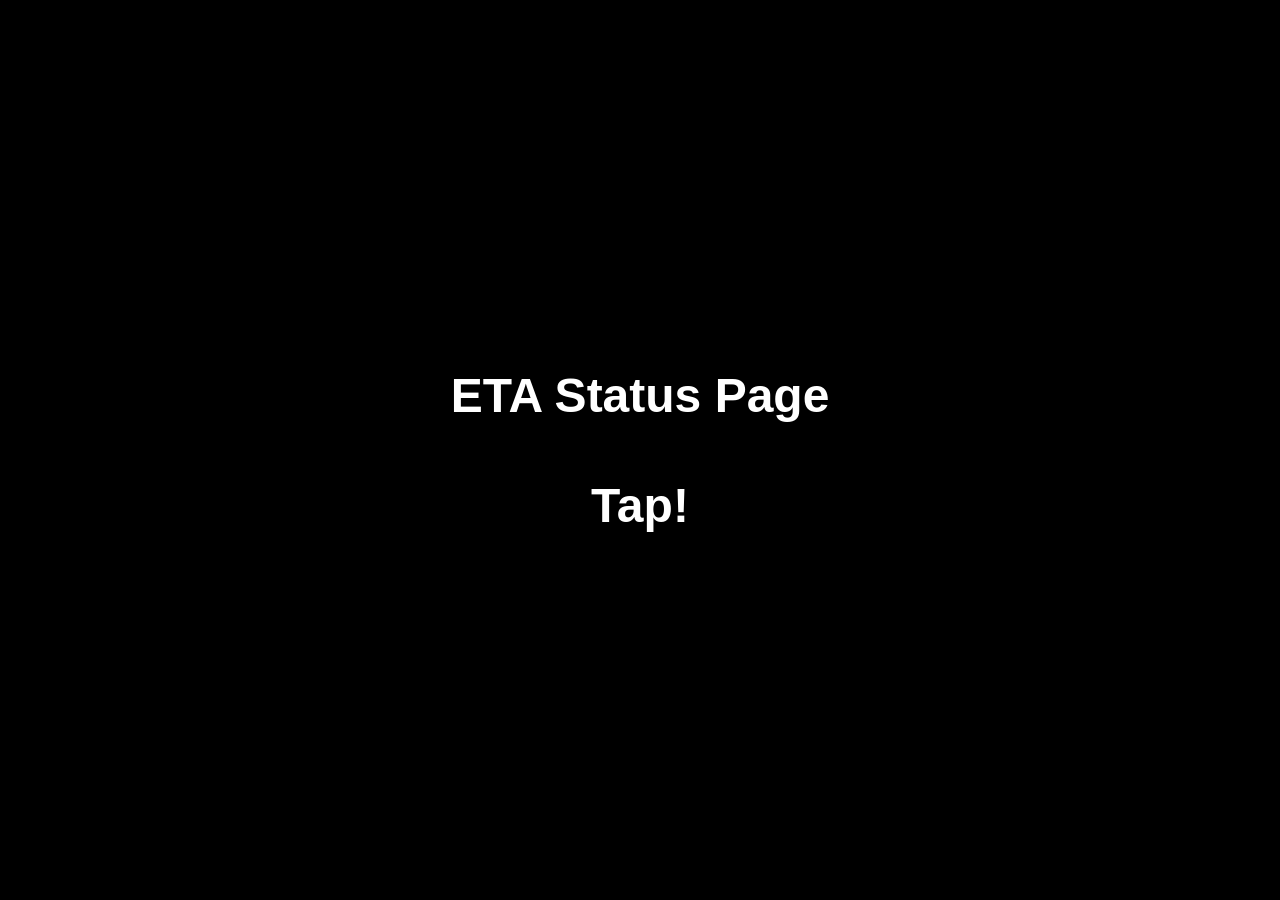
<file: eta/index.html>
<html>
<head>
    <meta charset="UTF-8">
    <meta name="viewport" content="width=device-width, initial-scale=1.0">
    <title>ETA Status Page</title>
    <style>
        body {
            margin: 0;
            height: 100vh;
            overflow: hidden;
            background-color: black;
            display: flex;
            flex-direction: column;
            font-family: Arial, sans-serif;
        }
        .capa1, .capa2 {
            position: absolute;
            top: 0;
            left: 0;
            width: 100%;
            height: 100%;
            display: flex;
            justify-content: center;
            align-items: center;
            transition: opacity 2s ease-in-out;
        }
        .capa1 {
            background-color: black;
            color: white;
            z-index: 2;
            cursor: default;
        }
        .capa2 {
            background-color: transparent;
            opacity: 0;
            pointer-events: none;
        }
        h1 {
            font-size: 3rem;
            opacity: 0;
            transition: opacity 1.5s ease-in-out;
        }
        .capa1.loaded h1 {
            opacity: 1;
        }
        iframe {
            width: 100%;
            height: 100%;
            border: none;
        }
    </style>
    <script>
        window.addEventListener('load', () => {
            document.querySelector('.capa1').classList.add('loaded');
        });

        window.addEventListener('click', () => {
            const capa1 = document.querySelector('.capa1');
            const capa2 = document.querySelector('.capa2');
            const audio = document.getElementById('audio');

            // Transición entre capas
            capa1.style.opacity = '0';
            capa1.style.pointerEvents = 'none';
            setTimeout(() => {
                capa2.style.opacity = '1';
                capa2.style.pointerEvents = 'auto';
                audio.play();
            }, 2000);
        });
    </script>
</head>
<body>
    <div class="capa1">
        <h1><center>ETA Status Page<br><br>Tap!</center></h1>
    </div>
    <div class="capa2">
        <iframe src="NO_ETA.html"></iframe>
        <audio id="audio" src="NO_ETA.mp3" loop></audio>
    </div>
</body>
</html>
</file>
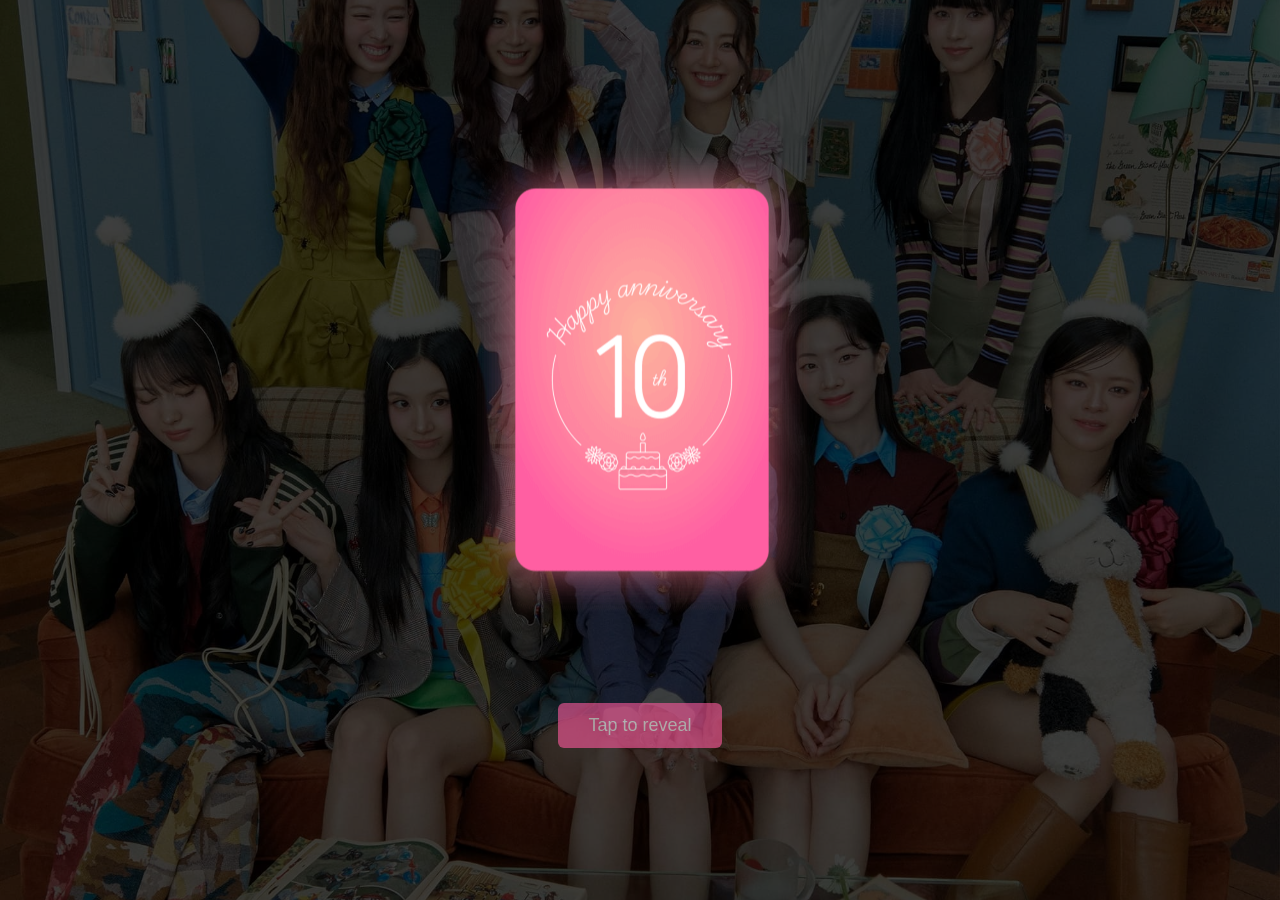
<file: twice/index.html>
<!DOCTYPE html>
<html lang="en">
<head>
  <meta charset="UTF-8" />
  <meta name="viewport" content="width=device-width, initial-scale=1" />
  <title>TWICE 10 Anniversary</title>
  <link rel="stylesheet" href="style.css" />
</head>
<body>
  <div class="sprite-container">
    <canvas id="spriteCanvas" width="393" height="750"></canvas>
    <img id="overlay" class="overlay" alt="Overlay" />
  </div>

  <button id="play-btn">Tap to reveal</button>

  <script src="script.js"></script>
</body>
</html>
</file>
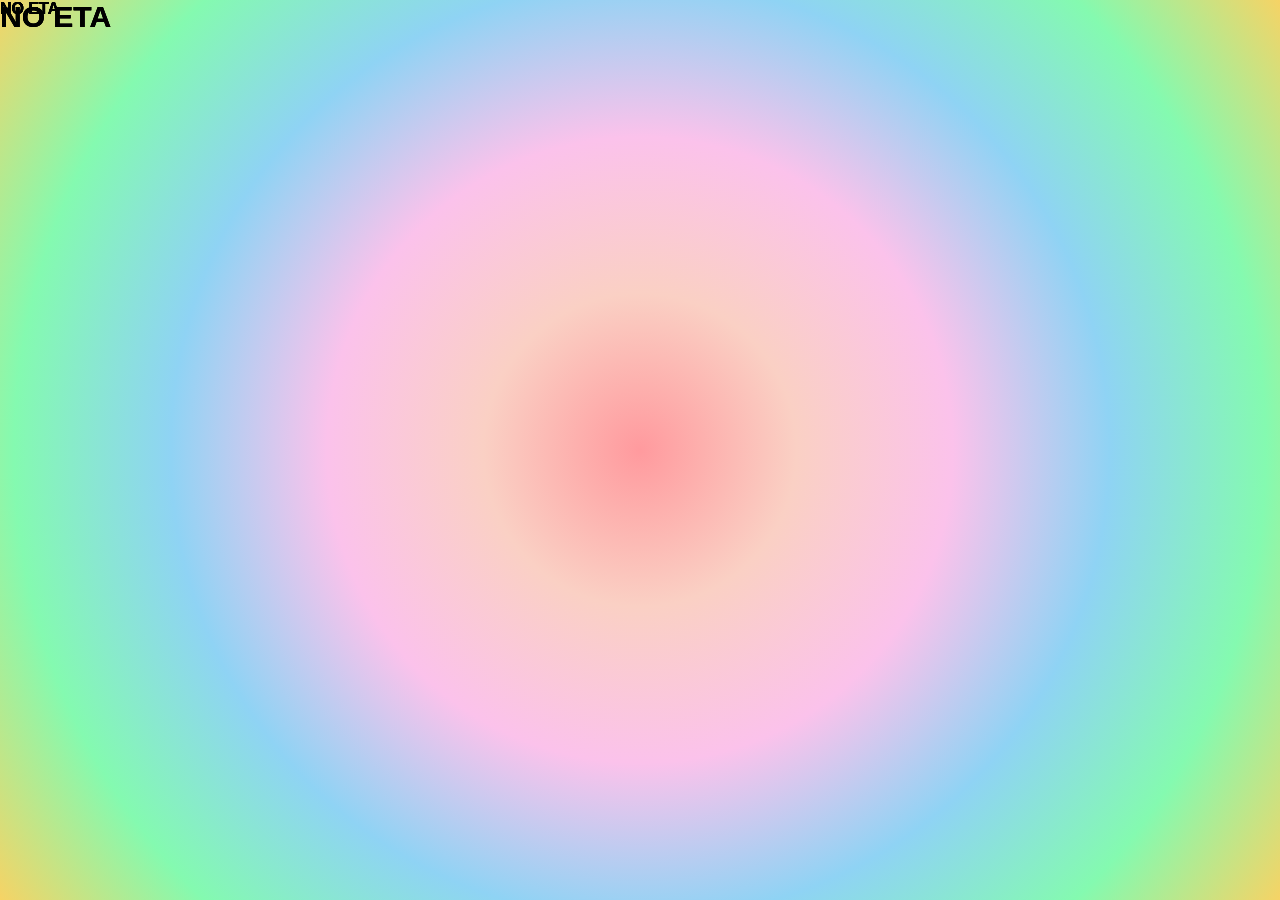
<file: eta/NO_ETA.html>
<html>
<head>
    <meta name="viewport" content="width=device-width, initial-scale=1.0">
    <title>No ETA =)</title>
    <style>
        body {
            margin: 0;
            overflow: hidden;
            display: flex;
            justify-content: center;
            align-items: center;
            background: radial-gradient(circle, #ff9a9e, #fad0c4, #fbc2eb, #8fd3f4, #84fab0, #f6d365);
            height: 100vh;
            font-family: 'Comic Sans MS', sans-serif; /* Chaos touch */
        }

        .container {
            position: relative;
            width: 100%;
            height: 100%;
        }

        .no-eta-chaos,
        .no-eta-dvd {
            position: absolute;
            font-weight: bold;
            white-space: nowrap;
            transform-origin: center;
        }

        .no-eta-chaos {
            animation: chaos 5s infinite linear, spin 10s infinite ease-in-out;
        }

        .no-eta-dvd {
            font-size: 30px;
            animation: dvd-bounce 3s infinite linear;
        }

        @keyframes chaos {
            0%, 100% {
                top: 50%;
                left: 50%;
                transform: translate(-50%, -50%) rotate(0deg);
                font-size: 20px;
                color: hsl(0, 100%, 50%);
            }
            15% {
                top: 10%;
                left: 80%;
                transform: translate(-50%, -50%) rotate(90deg);
                font-size: 80px;
                color: hsl(90, 100%, 50%);
            }
            30% {
                top: 80%;
                left: 10%;
                transform: translate(-50%, -50%) rotate(-45deg);
                font-size: 200px;
                color: hsl(180, 100%, 50%);
            }
            45% {
                top: 20%;
                left: 10%;
                transform: translate(-50%, -50%) rotate(180deg);
                font-size: 40px;
                color: hsl(270, 100%, 50%);
            }
            60% {
                top: 70%;
                left: 90%;
                transform: translate(-50%, -50%) rotate(-90deg);
                font-size: 120px;
                color: hsl(360, 100%, 50%);
            }
            75% {
                top: 40%;
                left: 30%;
                transform: translate(-50%, -50%) rotate(270deg);
                font-size: 60px;
                color: hsl(45, 100%, 50%);
            }
        }

        @keyframes spin {
            0%, 100% {
                transform: rotate(0deg) scale(1);
            }
            25% {
                transform: rotate(180deg) scale(1.2);
            }
            50% {
                transform: rotate(360deg) scale(0.8);
            }
            75% {
                transform: rotate(540deg) scale(1.5);
            }
        }

        @keyframes dvd-bounce {
            0%, 100% {
                top: 0;
                left: 0;
                color: hsl(0, 100%, 50%);
            }
            25% {
                top: 0;
                left: 90%;
                color: hsl(90, 100%, 50%);
            }
            50% {
                top: 90%;
                left: 90%;
                color: hsl(180, 100%, 50%);
            }
            75% {
                top: 90%;
                left: 0;
                color: hsl(270, 100%, 50%);
            }
        }
    </style>
</head>
<body>
    <div class="container">
        <!-- NO ETA Chaos -->
        <div class="no-eta-chaos" style="animation-delay: 0s;">NO ETA</div>
        <div class="no-eta-chaos" style="animation-delay: 1s;">NO ETA</div>
        <div class="no-eta-chaos" style="animation-delay: 2s;">NO ETA</div>
        <div class="no-eta-chaos" style="animation-delay: 3s;">NO ETA</div>
        <div class="no-eta-chaos" style="animation-delay: 4s;">NO ETA</div>

        <!-- NO ETA DVD Bounce -->
        <div class="no-eta-dvd" style="animation-delay: 0s;">NO ETA</div>
        <div class="no-eta-dvd" style="animation-delay: 0.5s;">NO ETA</div>
        <div class="no-eta-dvd" style="animation-delay: 1s;">NO ETA</div>
    </div>
</body>
</html>
</file>
<file: twice/style.css>
html, body {
  margin: 0;
  padding: 0;
  height: 100%;
  overflow: hidden;
  font-family: Arial, sans-serif;
}

body {
  background-color: #000;
  position: relative;
  display: flex;
  flex-direction: column;
  align-items: center;
  justify-content: center;
  overflow: hidden;
}

body::before {
  content: "";
  position: fixed;
  top: 0;
  left: 0;
  width: 100%;
  height: 100%;
  background: url("img/background.jpg") center center / cover no-repeat;
  opacity: 0.25;
  z-index: 0;
  pointer-events: none;
}

.sprite-container,
button {
  position: relative;
  z-index: 1;
}

.sprite-container {
  position: relative;
  width: 393px;
  height: 877px;
  overflow: hidden;
  left: 2px;
}

.overlay {
  position: absolute;
  top: 12px;
  left: 0;
  width: 393px;
  height: 877px;
  opacity: 0;
  pointer-events: none;
  transition: opacity 0.4s ease-in;
}

button {
  position: absolute;
  margin-top: 550px;
  padding: 12px 30px;
  border: none;
  background: #ff5b9f;
  color: #fff;
  font-size: 18px;
  border-radius: 6px;
  cursor: pointer;
  user-select: none;
}

button:hover:not(:disabled) {
  background: #ff3b8d;
}

button:disabled {
  cursor: not-allowed;
  opacity: 0.6;
}
</file>
